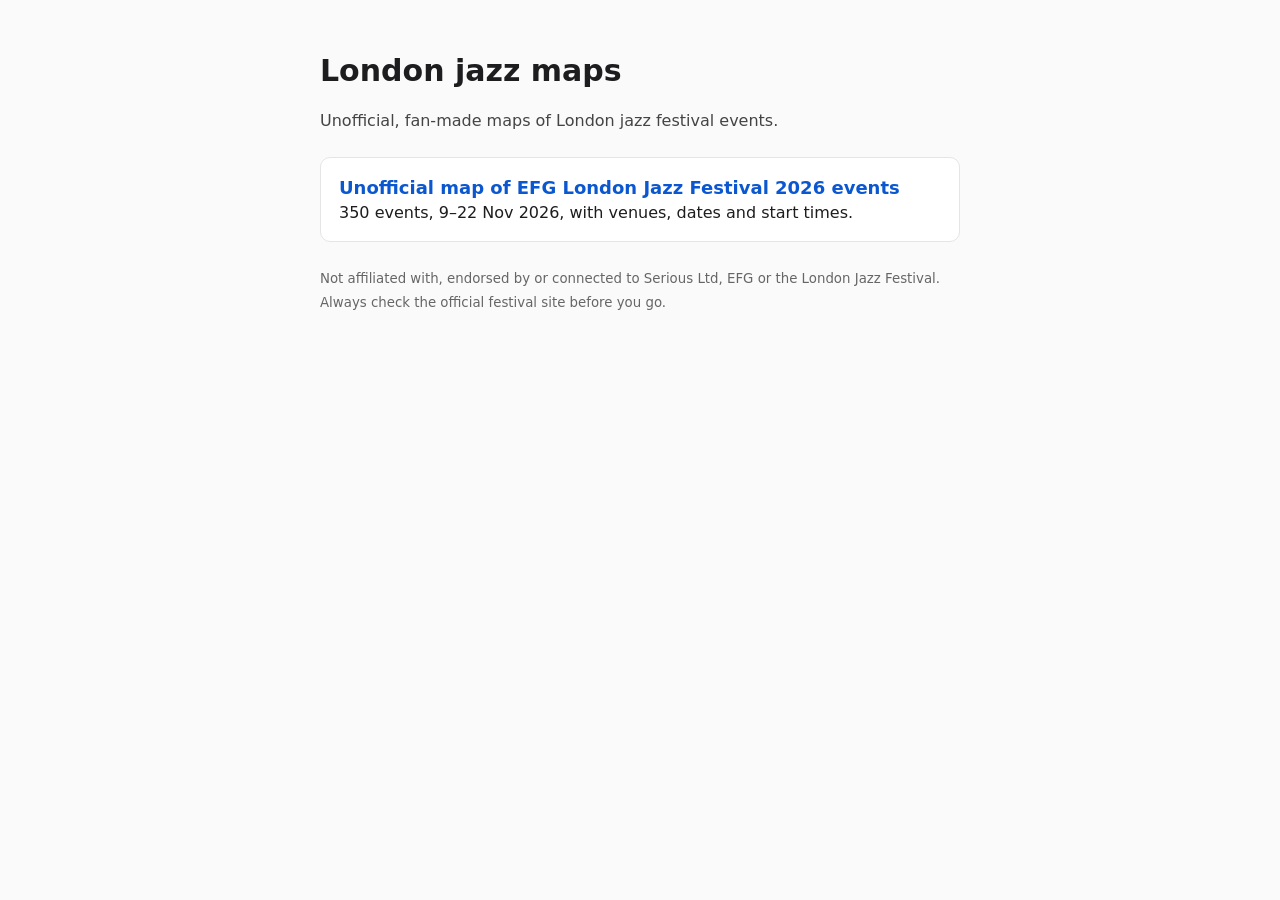
<file: index.html>
<!doctype html>
<html lang="en-GB">
<head>
<meta charset="utf-8">
<meta name="viewport" content="width=device-width, initial-scale=1">
<title>London jazz maps (unofficial)</title>
<meta name="description" content="Unofficial, fan-made maps of London jazz festival events.">
<style>
body{margin:0;font-family:system-ui,-apple-system,"Segoe UI",Roboto,sans-serif;color:#1d1d1f;background:#fafafa;line-height:1.5}
main{max-width:640px;margin:0 auto;padding:48px 16px}
h1{font-size:clamp(22px,5vw,30px);margin:0 0 8px}
p{color:#444}
a.card{display:block;margin:24px 0;padding:16px 18px;background:#fff;border:1px solid #e5e5e5;border-radius:10px;text-decoration:none;color:inherit}
a.card strong{display:block;font-size:18px;color:#0b57d0}
small{color:#666}
</style>
</head>
<body>
<main>
  <h1>London jazz maps</h1>
  <p>Unofficial, fan-made maps of London jazz festival events.</p>
  <a class="card" href="2026/"><strong>Unofficial map of EFG London Jazz Festival 2026 events</strong>350 events, 9–22 Nov 2026, with venues, dates and start times.</a>
  <small>Not affiliated with, endorsed by or connected to Serious Ltd, EFG or the London Jazz Festival. Always check the official festival site before you go.</small>
</main>
</body>
</html>
</file>
